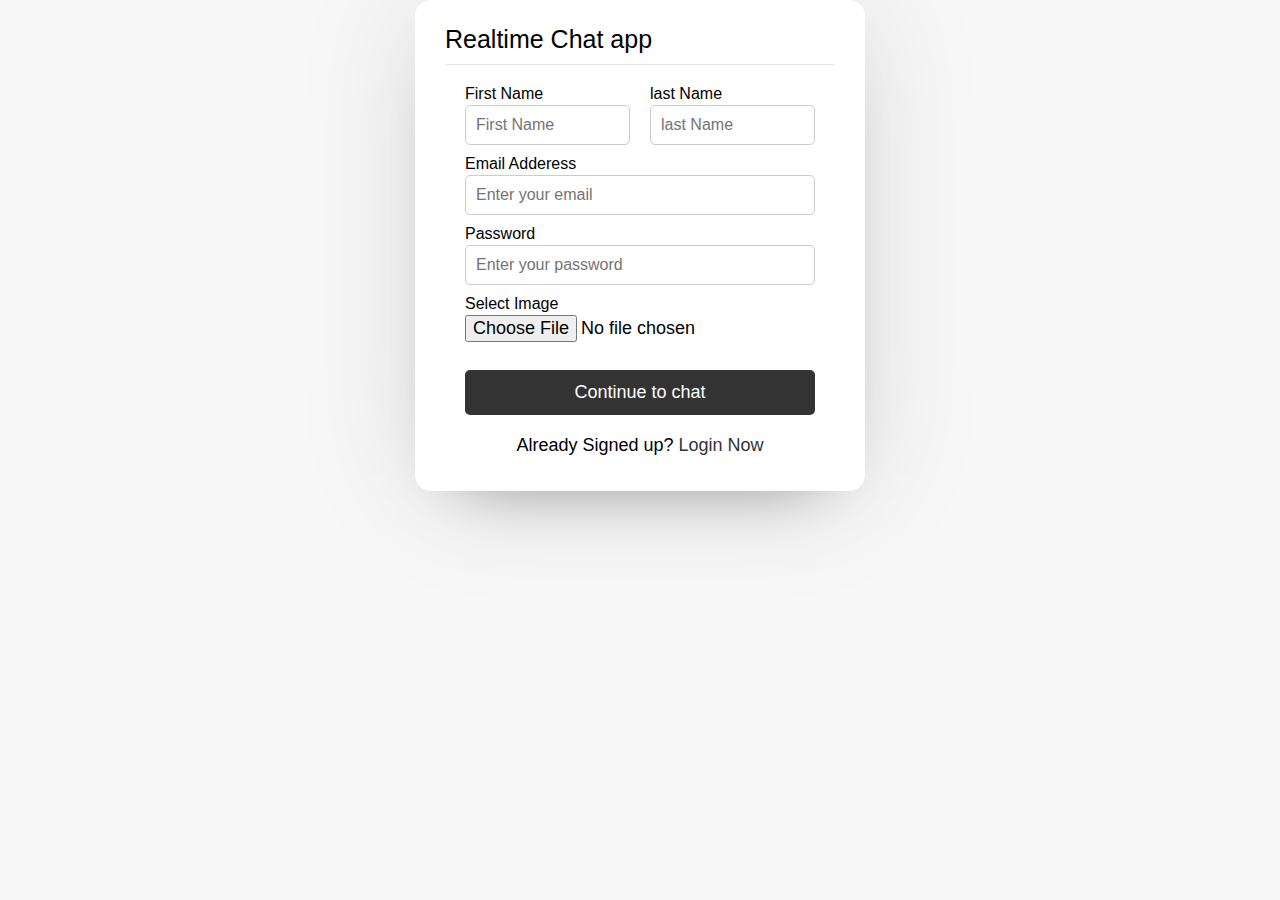
<file: Chat Application/index.html>
<!DOCTYPE html>
<html lang="en">

<head>
    <meta charset="UTF-8">
    <meta http-equiv="X-UA-Compatible" content="IE=edge">
    <meta name="viewport" content="width=device-width, initial-scale=1.0">
    <title>Chat Application</title>
    <link rel="stylesheet" href="style.css">
</head>

<body>

    <div class="wrapper">
        <section class="form signup">
            <header>Realtime Chat app</header>
            <form action="">
                <div class="error-txt">This is an Error message!</div>
                <div class="name-details">
                    <div class="field input">
                        <label for="">First Name</label>
                        <input type="text" name="FirstName" id="" placeholder="First Name">
                    </div>

                    <div class="field input">
                        <label for="">last Name</label>
                        <input type="text" name="LastName" id="" placeholder="last Name">
                    </div>
                </div>
                <div class="field input">
                    <label for="">Email Adderess</label>
                    <input type="email" name="email" id="" placeholder="Enter your email">
                </div>

                <div class="field input">
                    <label for="">Password</label>
                    <input type="password" name="password" id="" placeholder="Enter your password">
                </div>

                <div class="field image">
                    <label for="">Select Image</label>
                    <input type="file" name="file">
                </div>

                <div class="field button">
                    <input type="submit" name="submit" value="Continue to chat">
                </div>


            </form>
            <div class="link">Already Signed up? <a href="http://">Login Now</a></div>
        </section>
    </div>

    <script src="./javascript/pass-show-hide.js"></script>
</body>

</html>
</file>
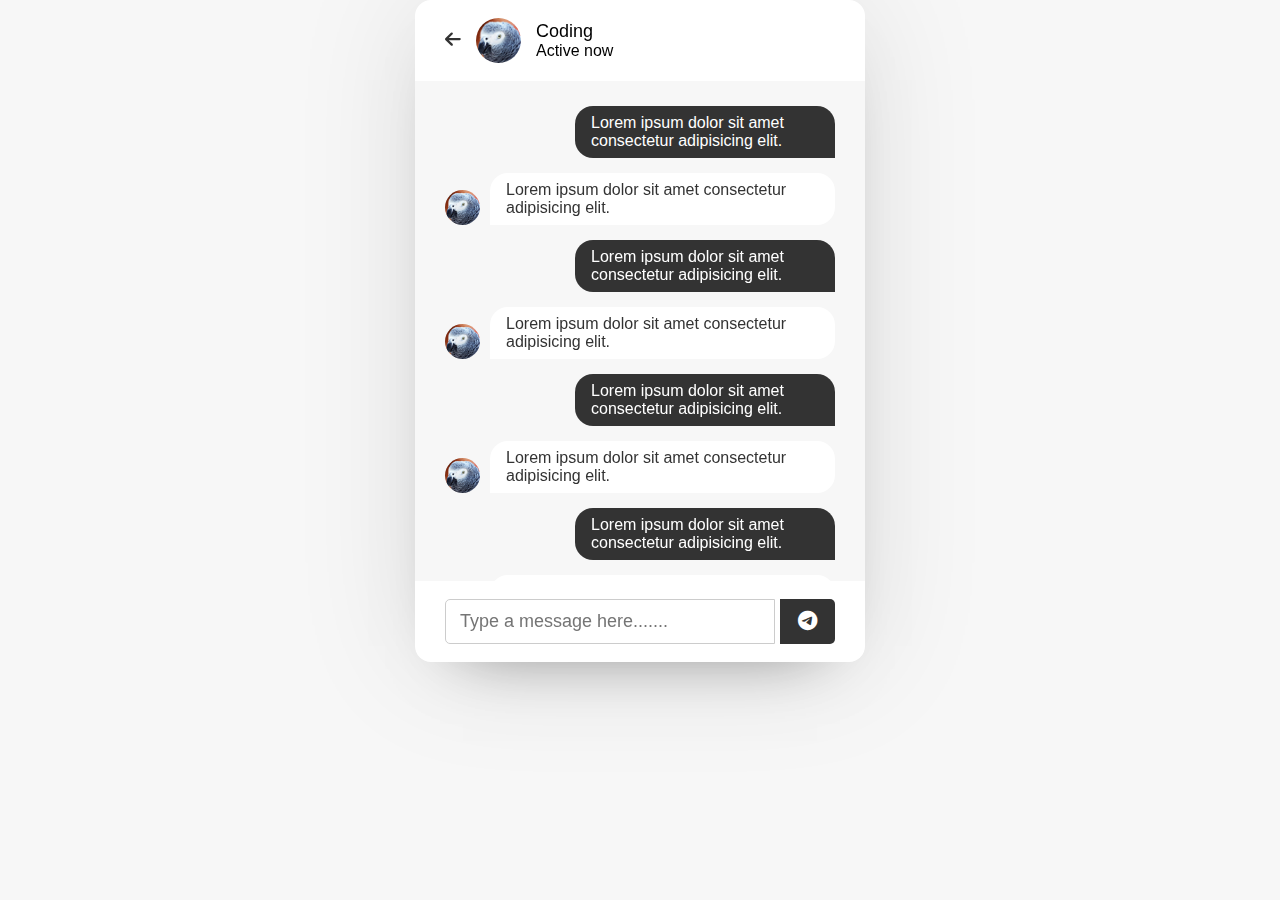
<file: Chat Application/chat.html>
<!DOCTYPE html>
<html lang="en">

<head>
    <meta charset="UTF-8">
    <meta http-equiv="X-UA-Compatible" content="IE=edge">
    <meta name="viewport" content="width=device-width, initial-scale=1.0">
    <title>Chat Application</title>
    <link rel="stylesheet" href="style.css">
    <link rel="stylesheet" href="https://cdnjs.cloudflare.com/ajax/libs/font-awesome/6.4.0/css/all.min.css">
</head>

<body>

    <div class="wrapper">
        <section class="chat-area">
            <header>
                <a href="#" class="back-icon"><i class="fas fa-arrow-left"></i></a>
                <img src="../CMS/images/avator1.png" alt="" srcset="">
                <div class="details">
                    <span>Coding </span>
                    <p>Active now</p>
                </div>
            </header>
            <div class="chat-box">
                <div class="chat outgoing">
                    <div class="details">
                        <p>Lorem ipsum dolor sit amet consectetur adipisicing elit.</p>
                    </div>
                </div>

                <div class="chat incoming">
                    <img src="../CMS/images/avator1.png" alt="" srcset="">
                    <div class="details">
                        <p>Lorem ipsum dolor sit amet consectetur adipisicing elit.</p>
                    </div>
                </div>
                <div class="chat outgoing">
                    <div class="details">
                        <p>Lorem ipsum dolor sit amet consectetur adipisicing elit.</p>
                    </div>
                </div>

                <div class="chat incoming">
                    <img src="../CMS/images/avator1.png" alt="" srcset="">
                    <div class="details">
                        <p>Lorem ipsum dolor sit amet consectetur adipisicing elit.</p>
                    </div>
                </div>
                <div class="chat outgoing">
                    <div class="details">
                        <p>Lorem ipsum dolor sit amet consectetur adipisicing elit.</p>
                    </div>
                </div>

                <div class="chat incoming">
                    <img src="../CMS/images/avator1.png" alt="" srcset="">
                    <div class="details">
                        <p>Lorem ipsum dolor sit amet consectetur adipisicing elit.</p>
                    </div>
                </div>
                <div class="chat outgoing">
                    <div class="details">
                        <p>Lorem ipsum dolor sit amet consectetur adipisicing elit.</p>
                    </div>
                </div>

                <div class="chat incoming">
                    <img src="../CMS/images/avator1.png" alt="" srcset="">
                    <div class="details">
                        <p>Lorem ipsum dolor sit amet consectetur adipisicing elit.</p>
                    </div>
                </div>
                <div class="chat outgoing">
                    <div class="details">
                        <p>Lorem ipsum dolor sit amet consectetur adipisicing elit.</p>
                    </div>
                </div>

                <div class="chat incoming">
                    <img src="../CMS/images/avator1.png" alt="" srcset="">
                    <div class="details">
                        <p>Lorem ipsum dolor sit amet consectetur adipisicing elit.</p>
                    </div>
                </div>
                <div class="chat outgoing">
                    <div class="details">
                        <p>Lorem ipsum dolor sit amet consectetur adipisicing elit.</p>
                    </div>
                </div>

                <div class="chat incoming">
                    <img src="../CMS/images/avator1.png" alt="" srcset="">
                    <div class="details">
                        <p>Lorem ipsum dolor sit amet consectetur adipisicing elit.</p>
                    </div>
                </div>


            </div>
            <form action="" method="post" class="typing-area">
                <input type="text" name="" id="" placeholder="Type a message here.......">
                <button><i class="fab fa-telegram-plane"></i></button>
            </form>
        </section>
    </div>

</body>

</html>
</file>
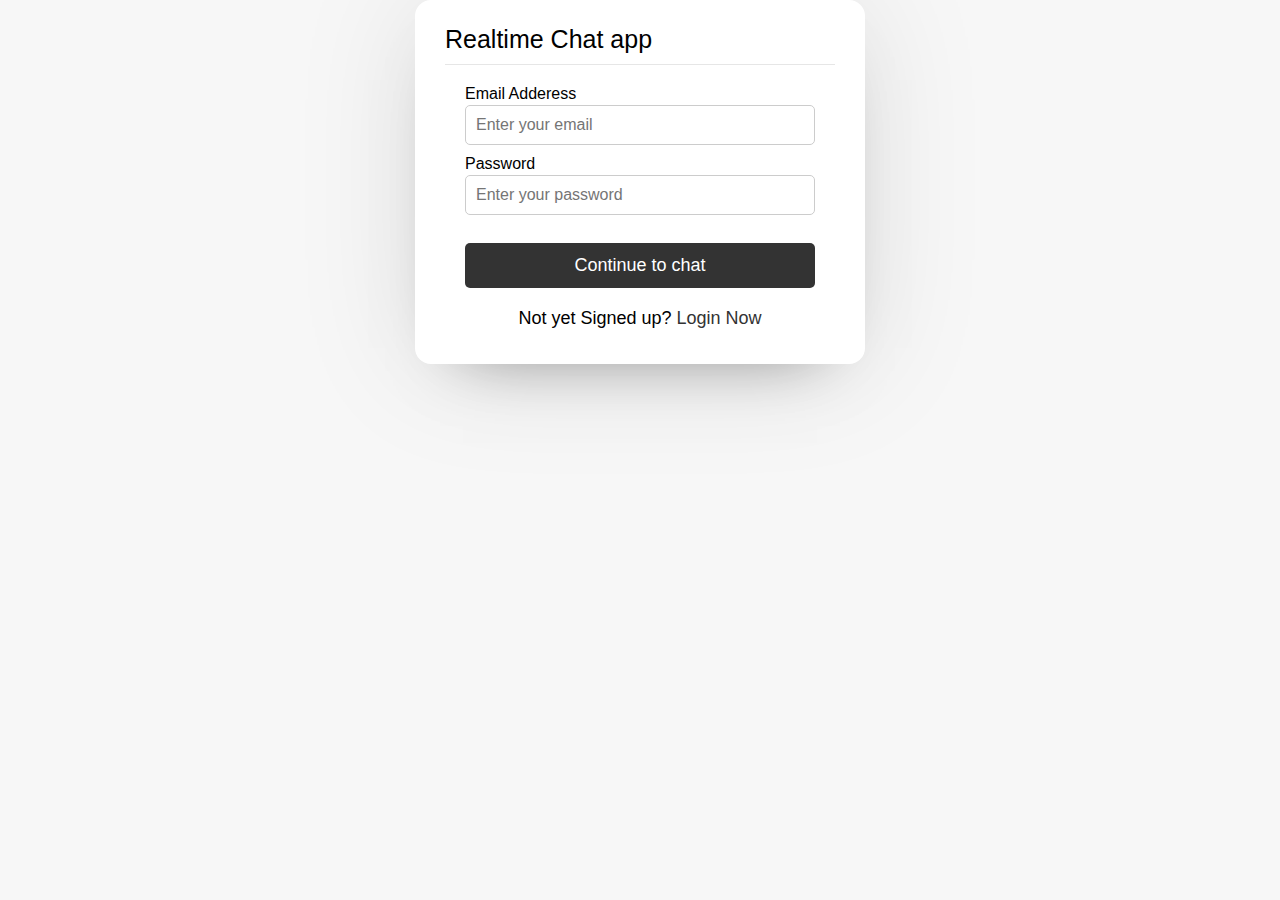
<file: Chat Application/login.html>
<!DOCTYPE html>
<html lang="en">

<head>
    <meta charset="UTF-8">
    <meta http-equiv="X-UA-Compatible" content="IE=edge">
    <meta name="viewport" content="width=device-width, initial-scale=1.0">
    <title>Chat Application</title>
    <link rel="stylesheet" href="style.css">
</head>

<body>

    <div class="wrapper">
        <section class="form login">
            <header>Realtime Chat app</header>
            <form action="">
                <div class="error-txt">This is an Error message!</div>

                <div class="field input">
                    <label for="">Email Adderess</label>
                    <input type="email" name="email" id="" placeholder="Enter your email">
                </div>

                <div class="field input">
                    <label for="">Password</label>
                    <input type="password" name="password" id="" placeholder="Enter your password">
                </div>

                <div class="field button">
                    <input type="submit" name="submit" value="Continue to chat">
                </div>


            </form>
            <div class="link">Not yet Signed up? <a href="http://">Login Now</a></div>
        </section>
    </div>

</body>

</html>
</file>
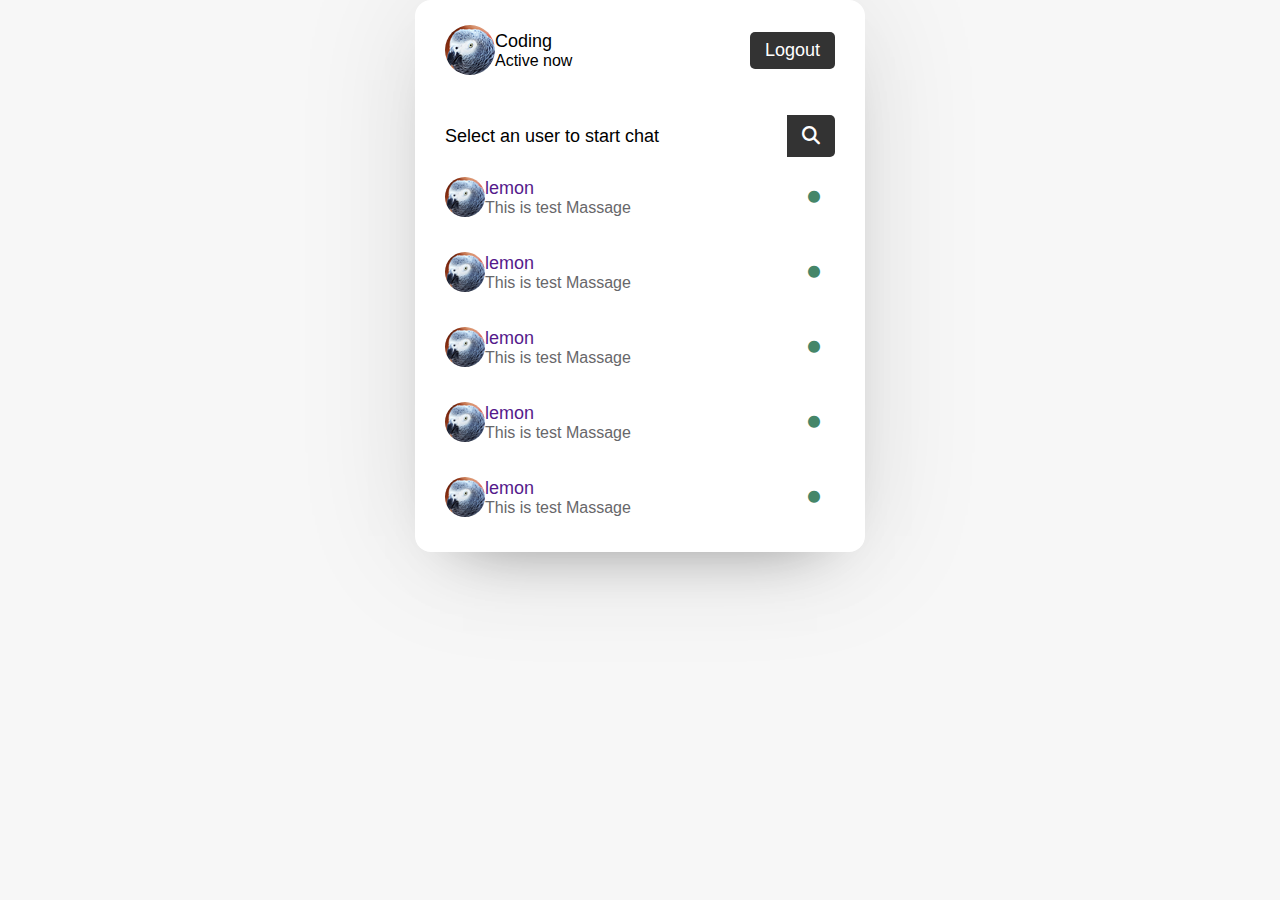
<file: Chat Application/user.html>
<!DOCTYPE html>
<html lang="en">

<head>
    <meta charset="UTF-8">
    <meta http-equiv="X-UA-Compatible" content="IE=edge">
    <meta name="viewport" content="width=device-width, initial-scale=1.0">
    <title>Chat Application</title>
    <link rel="stylesheet" href="style.css">
    <link rel="stylesheet" href="https://cdnjs.cloudflare.com/ajax/libs/font-awesome/6.4.0/css/all.min.css">
</head>

<body>

    <div class="wrapper">
        <section class="users">
        <header>
            <div class="content">
                <img src="../CMS/images/avator1.png" alt="" srcset="">
                <div class="details">
                    <span>Coding </span>
                    <p>Active now</p>
                </div>
            </div>
            <a href="#" class="logout">Logout</a>
        </header> 
        <div class="search">
            <span class="text"> Select an user to start chat</span>
            <input type="text" name="" id="" placeholder="Enter the name">
            <button><i class="fas fa-search"></i></button>
        </div>  
        <div class="users-list">
            <a href="">
                <div class="content">
                    <img src="../CMS/images/avator1.png" alt="" srcset="">
                    <div class="details">
                        <span>lemon</span>
                        <p>This is test Massage</p>
                    </div>
                </div>
                <div class="status-dot"><i class="fas fa-circle"></i></div>
            </a>
            <a href="">
                <div class="content">
                    <img src="../CMS/images/avator1.png" alt="" srcset="">
                    <div class="details">
                        <span>lemon</span>
                        <p>This is test Massage</p>
                    </div>
                </div>
                <div class="status-dot"><i class="fas fa-circle"></i></div>
            </a>
            <a href="">
                <div class="content">
                    <img src="../CMS/images/avator1.png" alt="" srcset="">
                    <div class="details">
                        <span>lemon</span>
                        <p>This is test Massage</p>
                    </div>
                </div>
                <div class="status-dot"><i class="fas fa-circle"></i></div>
            </a>
            <a href="">
                <div class="content">
                    <img src="../CMS/images/avator1.png" alt="" srcset="">
                    <div class="details">
                        <span>lemon</span>
                        <p>This is test Massage</p>
                    </div>
                </div>
                <div class="status-dot"><i class="fas fa-circle"></i></div>
            </a>
            <a href="">
                <div class="content">
                    <img src="../CMS/images/avator1.png" alt="" srcset="">
                    <div class="details">
                        <span>lemon</span>
                        <p>This is test Massage</p>
                    </div>
                </div>
                <div class="status-dot"><i class="fas fa-circle"></i></div>
            </a>
            <a href="">
                <div class="content">
                    <img src="../CMS/images/avator1.png" alt="" srcset="">
                    <div class="details">
                        <span>lemon</span>
                        <p>This is test Massage</p>
                    </div>
                </div>
                <div class="status-dot"><i class="fas fa-circle"></i></div>
            </a>
        </div>         
        </section>
    </div>
<script src="./javascript/user.js"></script>
</body>

</html>
</file>
<file: Chat Application/style.css>
* {
  margin: 0;
  padding: 0;
  box-sizing: border-box;
  text-decoration: none;
  font-family: "Franklin Gothic Medium", "Arial Narrow", Arial, sans-serif;
}
body {
  display: flex;
  align-items: center;
  justify-content: center;
  min-width: 100vh;
  background: #f7f7f7;
}
.wrapper {
  background-color: white;
  width: 450px;
  border-radius: 16px;
  box-shadow: 0 0 128px 0 rgba(0, 0, 0, 0.1),
    0 32px 64px -48px rgba(0, 0, 0, 0.5);
}

.form {
  padding: 25px 30px;
}
.form header {
  font-size: 25px;
  font-weight: 600px;
  padding-bottom: 10px;
  border-bottom: 1px solid #e6e6e6;
}
.form form {
  margin: 20px;
}
.form form .error-txt {
  color: #721c24;
  background: #f8d7da;
  padding: 8px 10px;
  text-align: center;
  border-radius: 5px;
  margin-bottom: 10px;
  border: 1px solid #f5c6cd;
  display: none;
}
.form form .name-details {
  display: flex;
}
.form form .name-details .field:first-child {
  margin-right: 10px;
}
.form form .name-details .field:last-child {
  margin-left: 10px;
}
.form form .field {
  display: flex;
  flex-direction: column;
  margin-bottom: 10px;
}
/* this field is not use  */
.form form .field i.active ::before {
  content: "\f070";
  color: #333;
}
.form form .field label {
  margin-bottom: 2px;
}
.form form input {
  outline: none;
}
.form form .input input {
  width: 100%;
  height: 40px;
  font-size: 16px;
  padding: 0 10px;
  border: 1px solid #ccc;
  border-radius: 5px;
}
.form form .image input {
  font-size: 18px;
}
.form form .button input {
  margin-top: 18px;
  height: 45px;
  border: none;
  font-size: 18px;
  font-weight: 500;
  color: white;
  background: #333;
  border-radius: 5px;
  cursor: pointer;
}
.form .link {
  text-align: center;
  margin: 10px 0;
  font-size: 18px;
}
.form .link a {
  color: #333;
}
.form .link a:hover {
  text-decoration: underline;
}

/* user Area Css code */

.users {
  padding: 25px 30px;
}
.users header,
.users-list a {
  display: flex;
  align-items: center;
  padding-bottom: 20px;
  justify-content: space-between;
  border-radius: 1px solid #e6e6e6;
}
.wrapper img {
  object-fit: cover;
  border-radius: 50%;
}
:is(.users, .users-list) .content {
  display: flex;
  align-items: center;
}
.users header .content img {
  width: 50px;
  height: 50px;
}
:is(.users, .users-list).details {
  margin-left: 15px;
}
:is(.users, .users-list) .details span {
  font-size: 18px;
  font-weight: 500;
}
.users header .logout {
  color: white;
  font-size: 18px;
  padding: 8px 15px;
  border-radius: 5px;
  background: #333;
}
.users .search {
  display: flex;
  align-items: center;
  justify-content: space-between;
  position: relative;
  margin: 20px 0;
}
.users .search .text {
  font-size: 18px;
}

.users .search input {
  width: calc(100% - 40px);
  height: 42px;
  border: 1px solid #ccc;
  position: absolute;
  padding: 0 14px;
  font-size: 16px;
  border-radius: 5px;
  outline: none;
  opacity: 0;
  pointer-events: none;
  transition: all 0.3s ease;
}
.users .search input .active{
  opacity: 1;
  pointer-events: auto;
}
.users .search button {
  width: 48px;
  height: 42px;
  border: none;
  outline: none;
  color: #fff;
  background: #333;
  cursor: pointer;
  font-size: 18px;
  border-radius: 0 5px 5px 0;
  transition: all 0.2s ease;
}.users .search button.active {
color: #fff;
background: #333;
}
.users .search button.active {
  content: "\f00d";
}
.users-list {
  max-height: 350px;
  overflow-y: auto;
}
:is(.chat-box, .users-list)::-webkit-scrollbar {
  width: 0px;
}
.users-list a {
  margin-bottom: 15px;
  page-break-after: 10px;
  padding-right: 15px;
  border-block-color: #f1f1f1;
}
.users-list a .content img {
  width: 40px;
  height: 40px;
}
.users-list a:last-child {
  border: none;
  margin-bottom: 0px;
}
.users-list a .content p {
  color: #67676a;
}
.users-list a .status-dot {
  font-size: 12px;
  color: #458669;
}

/* use this class name in php to show user offlin  */
.users-list a .status-dot .offline {
  color: #cccc;
}

/* chat arrea css */
.chat-area header {
  display: flex;
  align-items: center;
  padding: 18px 30px;
}
.chat-area header .back-icon {
  font-size: 18px;
  color: #333;
}
.chat-area header img {
  width: 45px;
  height: 45px;
  margin: 0 15px;
}
.chat-area header span {
  font-size: 18px;
  font-weight: 500;
}
.chat-box {
  overflow-y: auto;
  height: 500px;
  background: #f7f7f7;
  padding: 10px 30px 20px 30px;
  box-shadow: inset 0 32px 32px -32px rgb(0, 0, 0 /5%),
    inset 0 -32px 32px 32px rgb(0, 0, 0 /5%);
}
.chat-box .chat {
  margin-top: 15px;
}
.chat-box .chat p {
  word-wrap: break-word;
  padding: 8px 16px;
  box-shadow: 0 0 32px rgb(0, 0, 0 /5%), 0 16px 16px -16px rgb(0, 0, 0 /10%);
}
.chat-box .outgoing {
  display: flex;
}
.outgoing .details {
  margin-left: auto;
  max-width: calc(100% - 130px);
}
.outgoing .details p {
  background: #333;
  color: #fff;
  border-radius: 18px 18px 0 18px;
}

.chat-box .incoming {
  display: flex;
  align-items: flex-end;
}

.chat-box .incoming img {
  height: 35px;
  width: 35px;
}

.incoming .details {
  margin-left: 10px;
  margin-right: auto;
  max-width: calc(1005-130px);
}
.incoming .details p {
  background: #fff;
  color: #333;
  border-radius: 18px 18px 18px 0;
}

.chat-area .typing-area{
  padding: 18px 30px;
  display: flex;
  justify-content: space-between;
}
.typing-area input{
  height: 45px;
  width: calc(100% - 60px);
  border: 1px solid #ccc;
  border-radius: 5px;
  outline: none;
  font-size: 18px;
  padding: 0 14px;
  border-radius: 5px 0 0 5px;
}



.typing-area button{
  width: 55px;
  border: none;
  outline: none;
  background-color: #333;
  color: #fff;
  font-size: 20px;
  cursor: pointer;
  border-radius: 0 5px 5px 0;
}
</file>
